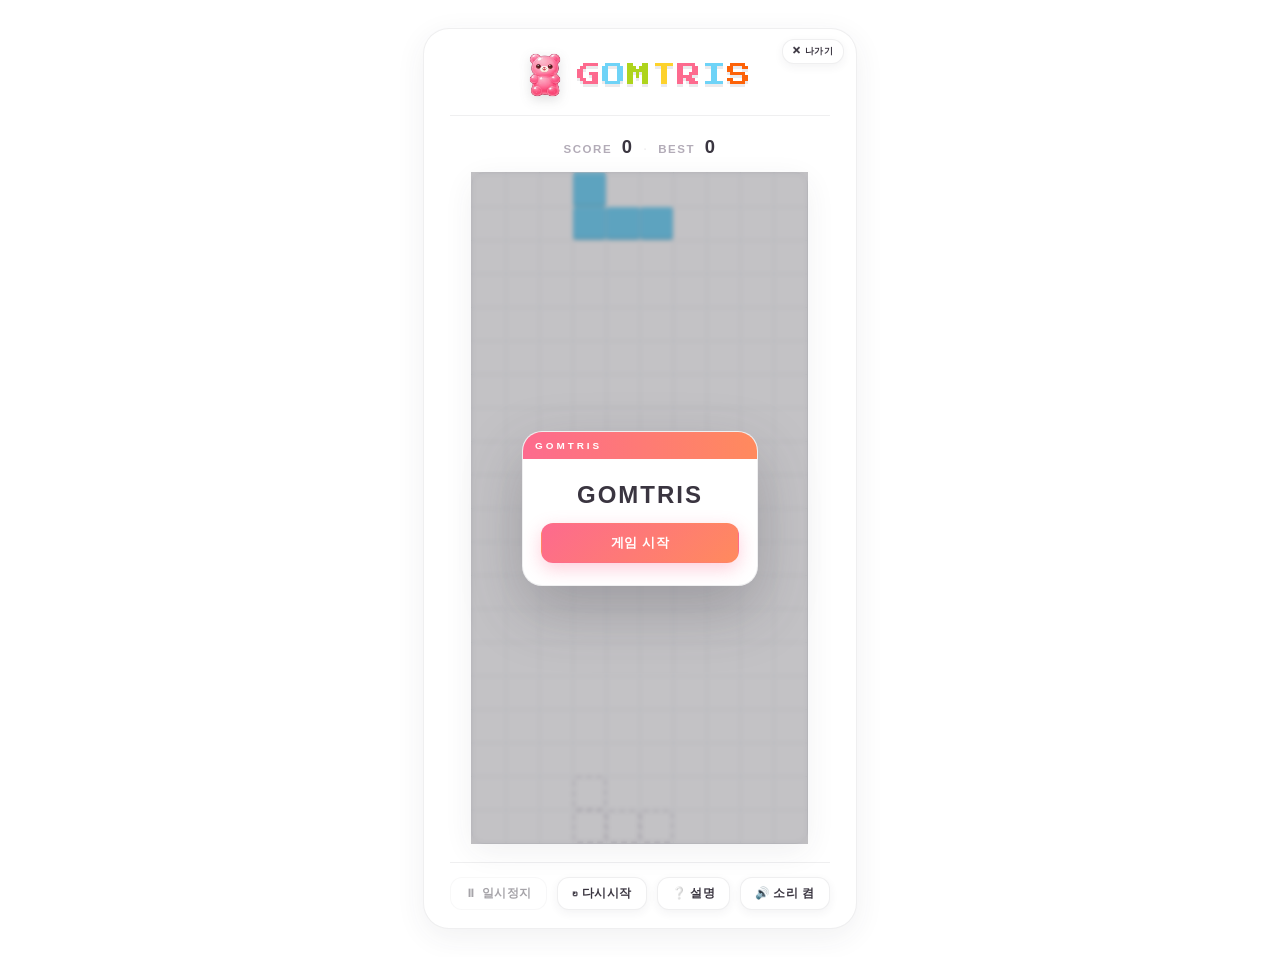
<file: index.html>
<!DOCTYPE html>
<html lang="ko">
<head>
<meta charset="UTF-8">
<meta name="viewport" content="width=device-width, initial-scale=1.0, maximum-scale=1.0, user-scalable=no, viewport-fit=cover">
<title>Gomtris · 곰트리스</title>
<!-- 픽셀풍 제목 폰트 (온라인) — 오프라인 시 monospace 폴백 -->
<link rel="preconnect" href="https://fonts.googleapis.com">
<link rel="preconnect" href="https://fonts.gstatic.com" crossorigin>
<link href="https://fonts.googleapis.com/css2?family=Press+Start+2P&display=swap" rel="stylesheet">
<link rel="stylesheet" href="src/css/style.css">

<!-- PWA -->
<link rel="manifest" href="manifest.json">
<meta name="theme-color" content="#fd6a8e">
<meta name="mobile-web-app-capable" content="yes">
<meta name="apple-mobile-web-app-capable" content="yes">
<meta name="apple-mobile-web-app-status-bar-style" content="default">
<meta name="apple-mobile-web-app-title" content="Gomtris">
<link rel="apple-touch-icon" href="icon-192.png">
</head>
<body>
  <div class="poster">
    <!-- 우측 최상단 나가기 -->
    <button id="exit-btn" class="exit-btn" title="나가기">✕ 나가기</button>

    <!-- 헤더 : 작은 젤리곰 로고 + 픽셀풍 멀티컬러 제목 -->
    <header class="poster-header">
      <img class="title-gom" src="assets/gomimg/pink.png" alt="">
      <h1 class="pixel-title" aria-label="GOMTRIS">
        <span style="color:#fd6a8e">G</span><span style="color:#6ed3f7">O</span><span style="color:#aed41c">M</span><span style="color:#fdd22c">T</span><span style="color:#fd6a8e">R</span><span style="color:#6ed3f7">I</span><span style="color:#fd6208">S</span>
      </h1>
    </header>

    <!-- 본문 -->
    <div class="layout">
      <!-- 점수: 텍스트 한 줄 (보드가 메인) -->
      <div class="scoreline">
        <span class="score-item">SCORE <b id="score">0</b></span>
        <span class="score-dot">·</span>
        <span class="score-item">BEST <b id="high">0</b></span>
      </div>

      <!-- 게임판 (메인) -->
      <div class="board-wrap">
        <div id="board" class="grid"></div>
        <div id="overlay" class="overlay show">
          <div class="overlay-window">
            <div class="overlay-bar">GOMTRIS</div>
            <div class="overlay-content">
              <h3 id="overlay-title">GOMTRIS</h3>
              <p id="overlay-text" style="display:none"></p>
              <button id="start" class="primary">게임 시작</button>
            </div>
          </div>
        </div>
      </div>
    </div>

    <!-- 툴바 -->
    <div class="toolbar">
      <button id="pause-btn">⏸ 일시정지</button>
      <button id="restart-btn">↻ 다시시작</button>
      <button id="help-btn">❔ 설명</button>
      <button id="mute-btn">🔊 소리 켬</button>
    </div>
  </div>

  <!-- 도움말 패널 -->
  <div id="help" class="help-overlay">
    <div class="help-card">
      <div class="help-bar">게임 방법 · HOW TO PLAY</div>
      <div class="help-body">

        <section class="help-sec">
          <h4>🎮 조작</h4>
          <dl class="keylist">
            <dt><kbd>←</kbd><kbd>→</kbd></dt><dd>좌우 이동</dd>
            <dt><kbd>↓</kbd><kbd>Space</kbd></dt><dd>빨리 내리기</dd>
            <dt><kbd>↑</kbd><kbd>X</kbd></dt><dd>회전</dd>
          </dl>
          <p class="help-touch">📱 <b>폰</b> — 좌우 드래그=이동 · 탭=회전 · 꾹 누르기=빨리 내리기</p>
        </section>

        <section class="help-sec">
          <h4>📜 규칙</h4>
          <ul class="rules">
            <li>가로 한 줄을 가득 채우면 사라지고 점수 획득</li>
            <li>한 번에 여러 줄 지울수록 점수 UP<br>
              <span class="dim">1줄 100 · 2줄 300 · 3줄 500 · 4줄(테트리스) 800점, 레벨이 높을수록 배수</span></li>
            <li>10줄마다 <b>레벨</b>이 올라 낙하 속도와 배경음 템포가 빨라짐</li>
          </ul>
        </section>

      </div>
      <button class="help-close-btn">✕ 닫기</button>
    </div>
  </div>

  <!-- 스크립트 -->
  <script src="src/js/config.js"></script>
  <script src="src/js/audio.js"></script>
  <script src="src/js/tetrominoes.js"></script>
  <script src="src/js/board.js"></script>
  <script src="src/js/renderer.js"></script>
  <script src="src/js/game.js"></script>
  <script src="src/js/input.js"></script>
  <script src="src/js/touch.js"></script>
  <script src="src/js/main.js"></script>

  <!-- 서비스워커 등록 (PWA 오프라인/설치). file:// 에선 조용히 무시 -->
  <script>
    if ('serviceWorker' in navigator) {
      window.addEventListener('load', function () {
        navigator.serviceWorker.register('sw.js').catch(function () {});
      });
    }
  </script>
</body>
</html>
</file>
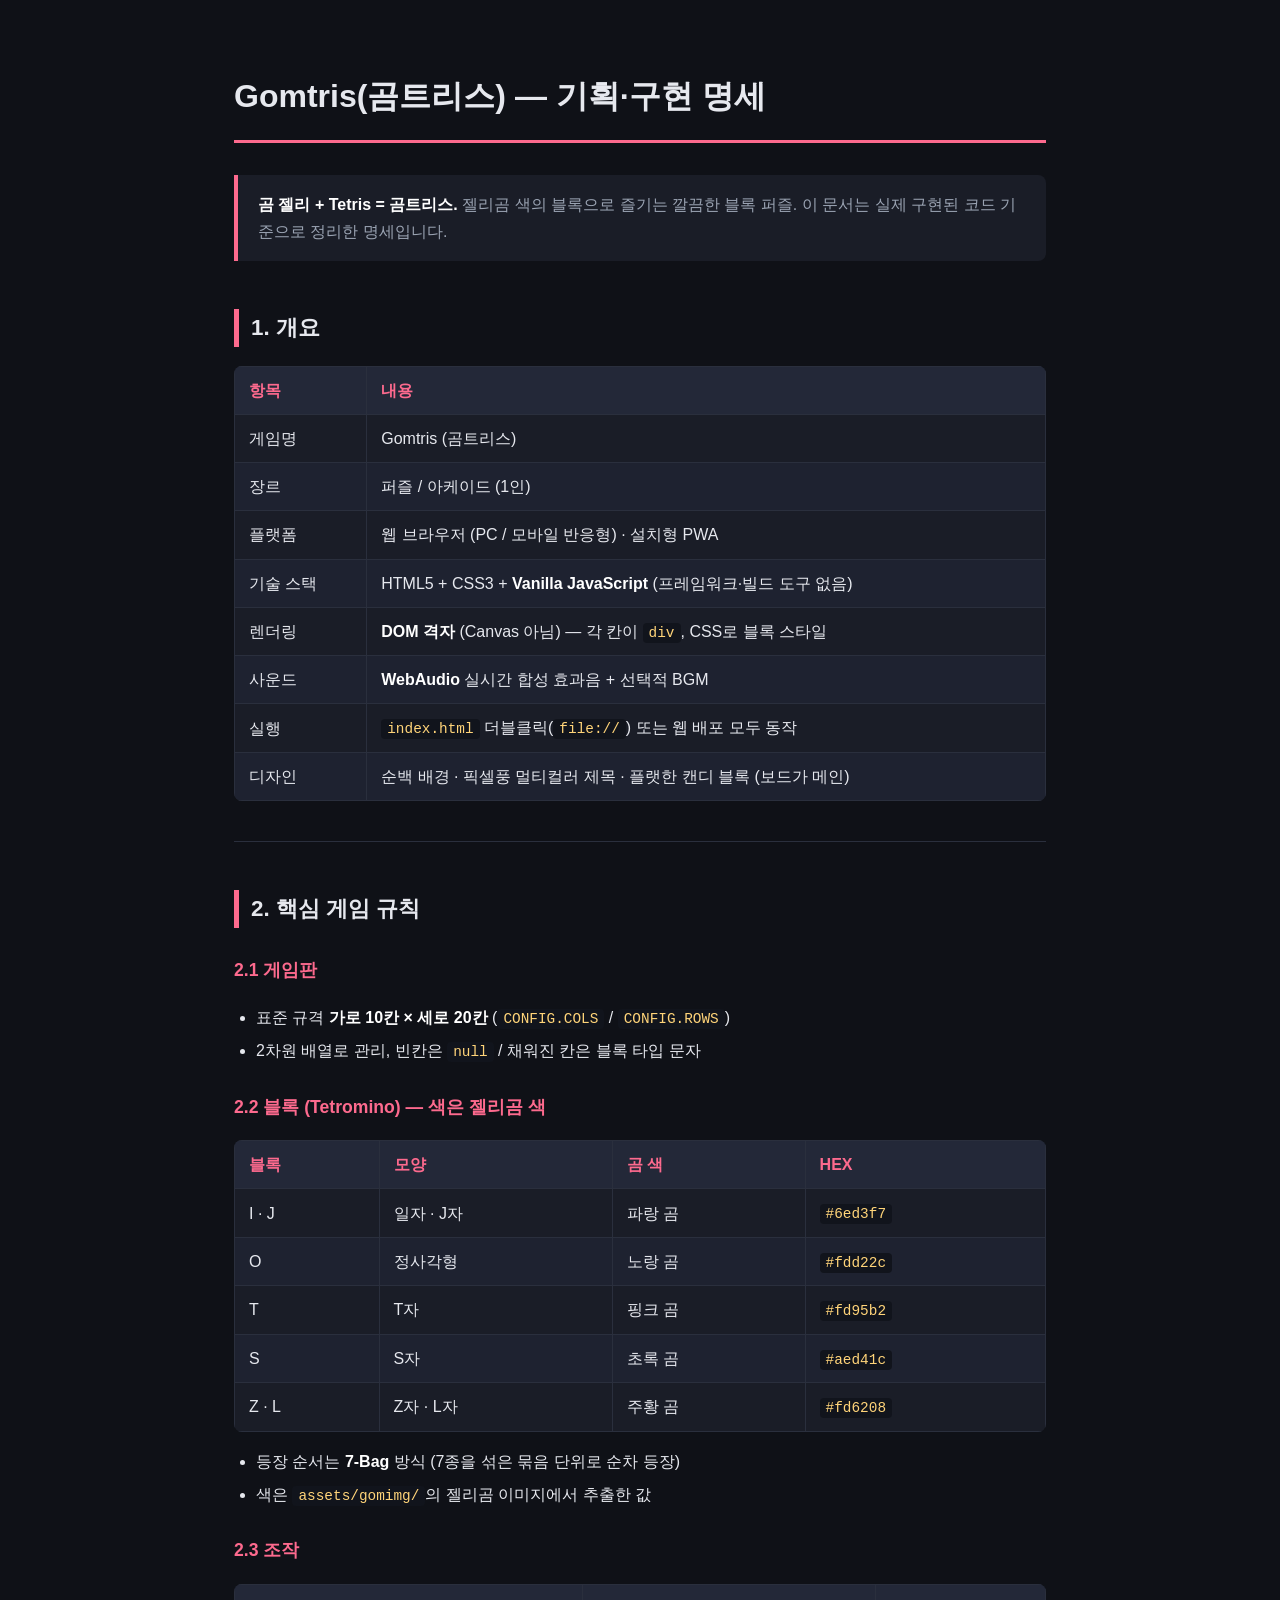
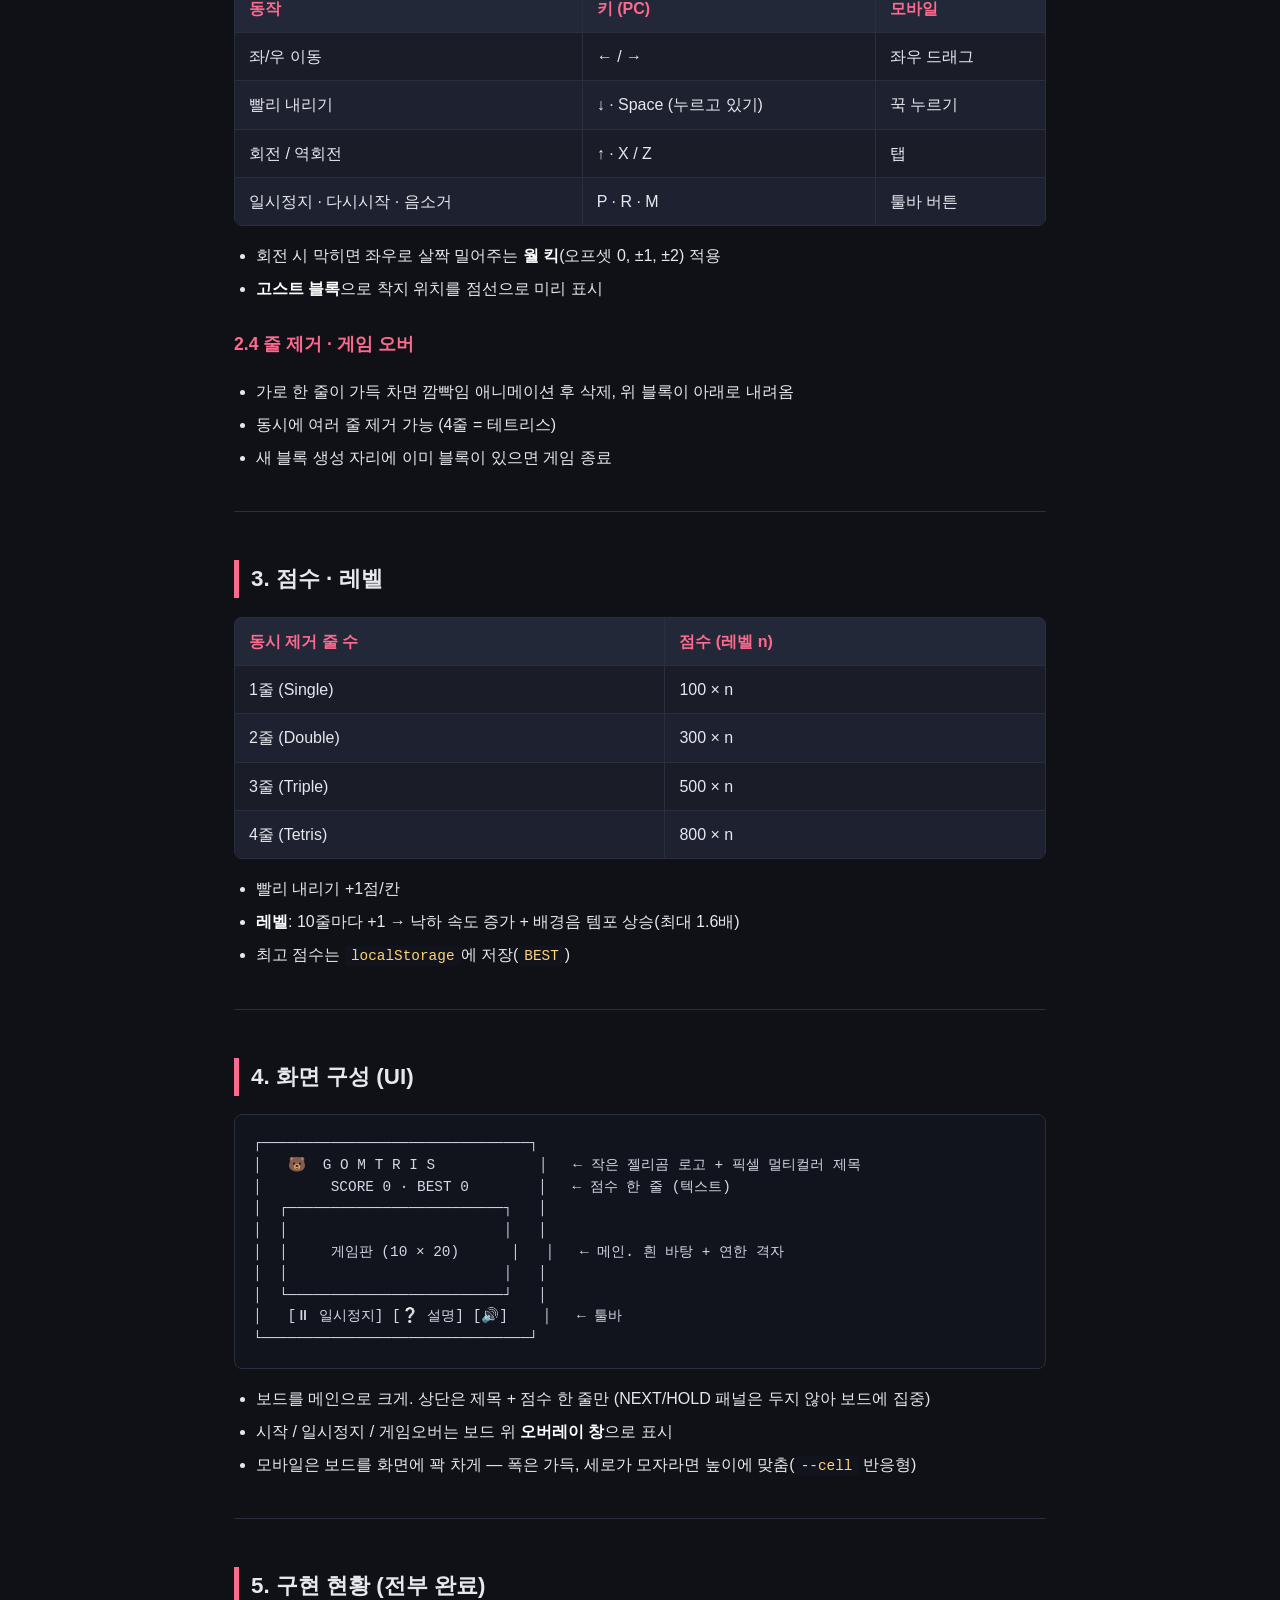
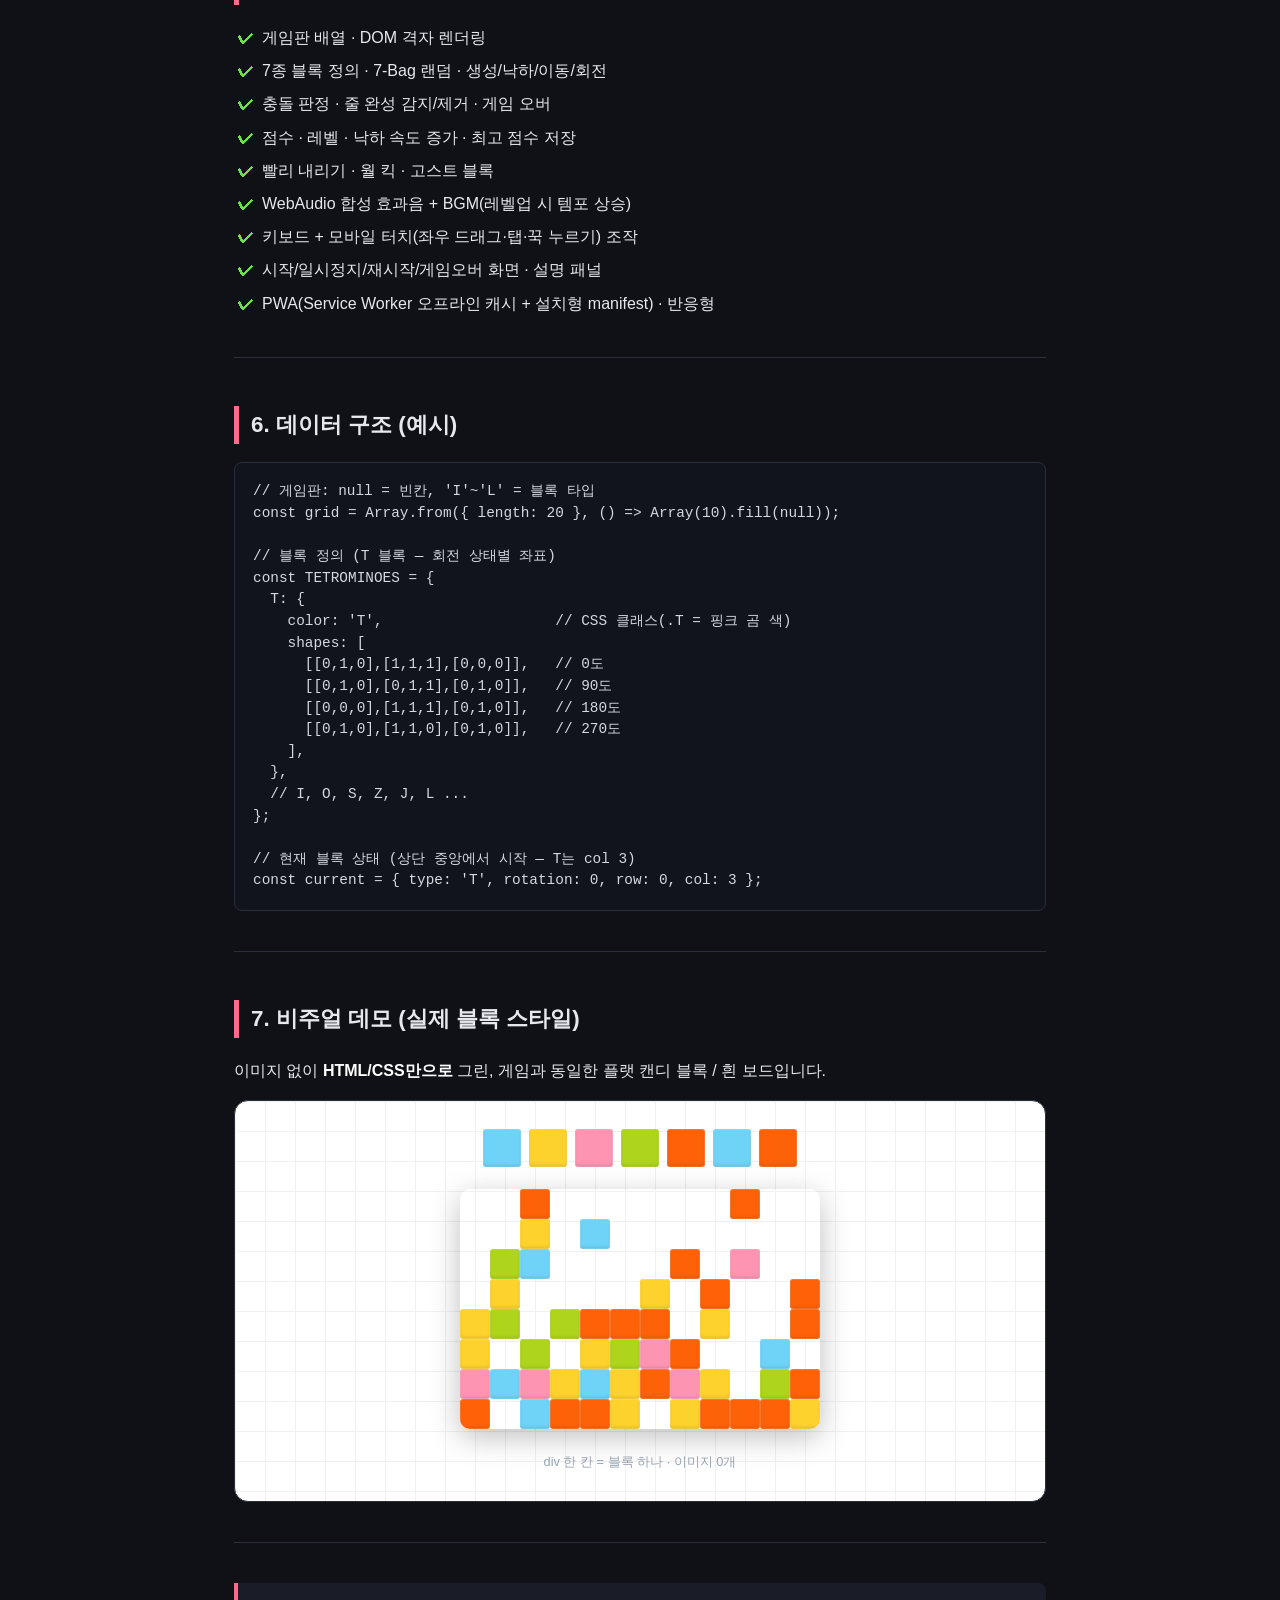
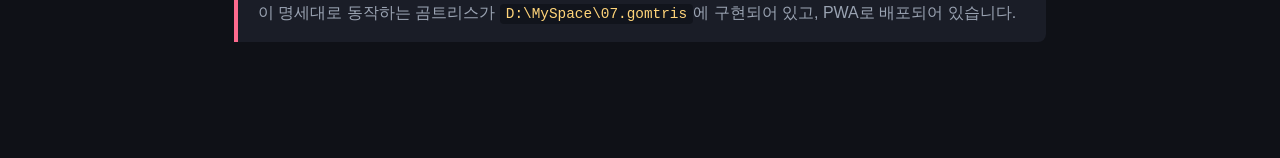
<file: docs/tetris-game-plan.html>
<!DOCTYPE html>
<html lang="ko">
<head>
<meta charset="UTF-8">
<meta name="viewport" content="width=device-width, initial-scale=1.0">
<title>Gomtris(곰트리스) 게임 기획·구현 명세</title>
<style>
  :root {
    --bg: #0f1117;
    --card: #1a1d27;
    --text: #e6e8ee;
    --muted: #9aa3b2;
    --accent: #fd6a8e;
    --border: #2a2f3d;
    --code-bg: #11141c;
  }
  * { box-sizing: border-box; }
  body {
    margin: 0;
    background: var(--bg);
    color: var(--text);
    font-family: "Segoe UI", "Malgun Gothic", "Apple SD Gothic Neo", sans-serif;
    line-height: 1.7;
  }
  .wrap { max-width: 860px; margin: 0 auto; padding: 48px 24px 96px; }
  h1 { font-size: 2rem; border-bottom: 3px solid var(--accent); padding-bottom: 16px; margin-bottom: 32px; }
  h2 { font-size: 1.4rem; margin-top: 48px; padding-left: 12px; border-left: 5px solid var(--accent); }
  h3 { font-size: 1.1rem; margin-top: 28px; color: var(--accent); }
  table { width: 100%; border-collapse: collapse; margin: 16px 0; background: var(--card); border-radius: 8px; overflow: hidden; }
  th, td { border: 1px solid var(--border); padding: 10px 14px; text-align: left; }
  th { background: #232838; color: var(--accent); font-weight: 600; }
  tr:nth-child(even) td { background: #1e2230; }
  code { background: var(--code-bg); padding: 2px 6px; border-radius: 4px; font-family: "Consolas", "D2Coding", monospace; font-size: 0.9em; color: #ffd479; }
  pre { background: var(--code-bg); border: 1px solid var(--border); border-radius: 8px; padding: 18px; overflow-x: auto; line-height: 1.5; }
  pre code { background: none; padding: 0; color: #d4d8e2; }
  ul { padding-left: 22px; }
  li { margin: 6px 0; }
  hr { border: none; border-top: 1px solid var(--border); margin: 40px 0; }
  blockquote { background: var(--card); border-left: 4px solid var(--accent); margin: 24px 0; padding: 16px 20px; border-radius: 0 8px 8px 0; color: var(--muted); }
  strong { color: #fff; }
  .done::before { content: "✔"; margin-right: 8px; color: #6ee04a; }

  /* ===== 비주얼 데모 — 실제 게임과 동일한 플랫 캔디 블록 / 흰 보드 ===== */
  .demo {
    background: #ffffff;
    background-image:
      linear-gradient(#eef0f3 1px, transparent 1px),
      linear-gradient(90deg, #eef0f3 1px, transparent 1px);
    background-size: 30px 30px;
    padding: 28px;
    border-radius: 14px;
    border: 1px solid var(--border);
    display: flex; flex-direction: column; align-items: center; gap: 22px;
    margin: 16px 0;
  }
  .palette { display: flex; gap: 8px; }
  .cell { width: 30px; height: 30px; }
  .palette .cell { width: 38px; height: 38px; }
  .block {
    border-radius: 3px;
    box-shadow: inset 0 0 0 1px rgba(255,255,255,0.14), inset 0 -2px 3px rgba(0,0,0,0.10);
  }
  /* 색 = 젤리곰 이미지에서 추출 */
  .I, .J { background:#6ed3f7; }  /* 파랑 곰 */
  .O { background:#fdd22c; }      /* 노랑 곰 */
  .T { background:#fd95b2; }      /* 핑크 곰 */
  .S { background:#aed41c; }      /* 초록 곰 */
  .Z, .L { background:#fd6208; }  /* 주황 곰 */
  .board {
    display: grid;
    grid-template-columns: repeat(12, 30px);
    grid-template-rows: repeat(8, 30px);
    border-radius: 10px; overflow: hidden;
    box-shadow: 0 8px 30px rgba(0,0,0,0.25);
  }
  .demo .caption { font-size:.8rem; color:var(--muted); margin:0; }
</style>
</head>
<body>
<div class="wrap">

<h1>Gomtris(곰트리스) — 기획·구현 명세</h1>
<blockquote>
  <strong>곰 젤리 + Tetris = 곰트리스.</strong> 젤리곰 색의 블록으로 즐기는 깔끔한 블록 퍼즐.
  이 문서는 실제 구현된 코드 기준으로 정리한 명세입니다.
</blockquote>

<h2>1. 개요</h2>
<table>
  <thead><tr><th>항목</th><th>내용</th></tr></thead>
  <tbody>
    <tr><td>게임명</td><td>Gomtris (곰트리스)</td></tr>
    <tr><td>장르</td><td>퍼즐 / 아케이드 (1인)</td></tr>
    <tr><td>플랫폼</td><td>웹 브라우저 (PC / 모바일 반응형) · 설치형 PWA</td></tr>
    <tr><td>기술 스택</td><td>HTML5 + CSS3 + <strong>Vanilla JavaScript</strong> (프레임워크·빌드 도구 없음)</td></tr>
    <tr><td>렌더링</td><td><strong>DOM 격자</strong> (Canvas 아님) — 각 칸이 <code>div</code>, CSS로 블록 스타일</td></tr>
    <tr><td>사운드</td><td><strong>WebAudio</strong> 실시간 합성 효과음 + 선택적 BGM</td></tr>
    <tr><td>실행</td><td><code>index.html</code> 더블클릭(<code>file://</code>) 또는 웹 배포 모두 동작</td></tr>
    <tr><td>디자인</td><td>순백 배경 · 픽셀풍 멀티컬러 제목 · 플랫한 캔디 블록 (보드가 메인)</td></tr>
  </tbody>
</table>

<hr>

<h2>2. 핵심 게임 규칙</h2>

<h3>2.1 게임판</h3>
<ul>
  <li>표준 규격 <strong>가로 10칸 × 세로 20칸</strong> (<code>CONFIG.COLS</code> / <code>CONFIG.ROWS</code>)</li>
  <li>2차원 배열로 관리, 빈칸은 <code>null</code> / 채워진 칸은 블록 타입 문자</li>
</ul>

<h3>2.2 블록 (Tetromino) — 색은 젤리곰 색</h3>
<table>
  <thead><tr><th>블록</th><th>모양</th><th>곰 색</th><th>HEX</th></tr></thead>
  <tbody>
    <tr><td>I · J</td><td>일자 · J자</td><td>파랑 곰</td><td><code>#6ed3f7</code></td></tr>
    <tr><td>O</td><td>정사각형</td><td>노랑 곰</td><td><code>#fdd22c</code></td></tr>
    <tr><td>T</td><td>T자</td><td>핑크 곰</td><td><code>#fd95b2</code></td></tr>
    <tr><td>S</td><td>S자</td><td>초록 곰</td><td><code>#aed41c</code></td></tr>
    <tr><td>Z · L</td><td>Z자 · L자</td><td>주황 곰</td><td><code>#fd6208</code></td></tr>
  </tbody>
</table>
<ul>
  <li>등장 순서는 <strong>7-Bag</strong> 방식 (7종을 섞은 묶음 단위로 순차 등장)</li>
  <li>색은 <code>assets/gomimg/</code>의 젤리곰 이미지에서 추출한 값</li>
</ul>

<h3>2.3 조작</h3>
<table>
  <thead><tr><th>동작</th><th>키 (PC)</th><th>모바일</th></tr></thead>
  <tbody>
    <tr><td>좌/우 이동</td><td>← / →</td><td>좌우 드래그</td></tr>
    <tr><td>빨리 내리기</td><td>↓ · Space (누르고 있기)</td><td>꾹 누르기</td></tr>
    <tr><td>회전 / 역회전</td><td>↑ · X / Z</td><td>탭</td></tr>
    <tr><td>일시정지 · 다시시작 · 음소거</td><td>P · R · M</td><td>툴바 버튼</td></tr>
  </tbody>
</table>
<ul>
  <li>회전 시 막히면 좌우로 살짝 밀어주는 <strong>월 킥</strong>(오프셋 0, ±1, ±2) 적용</li>
  <li><strong>고스트 블록</strong>으로 착지 위치를 점선으로 미리 표시</li>
</ul>

<h3>2.4 줄 제거 · 게임 오버</h3>
<ul>
  <li>가로 한 줄이 가득 차면 깜빡임 애니메이션 후 삭제, 위 블록이 아래로 내려옴</li>
  <li>동시에 여러 줄 제거 가능 (4줄 = 테트리스)</li>
  <li>새 블록 생성 자리에 이미 블록이 있으면 게임 종료</li>
</ul>

<hr>

<h2>3. 점수 · 레벨</h2>
<table>
  <thead><tr><th>동시 제거 줄 수</th><th>점수 (레벨 n)</th></tr></thead>
  <tbody>
    <tr><td>1줄 (Single)</td><td>100 × n</td></tr>
    <tr><td>2줄 (Double)</td><td>300 × n</td></tr>
    <tr><td>3줄 (Triple)</td><td>500 × n</td></tr>
    <tr><td>4줄 (Tetris)</td><td>800 × n</td></tr>
  </tbody>
</table>
<ul>
  <li>빨리 내리기 +1점/칸</li>
  <li><strong>레벨</strong>: 10줄마다 +1 → 낙하 속도 증가 + 배경음 템포 상승(최대 1.6배)</li>
  <li>최고 점수는 <code>localStorage</code>에 저장(<code>BEST</code>)</li>
</ul>

<hr>

<h2>4. 화면 구성 (UI)</h2>
<pre><code>┌───────────────────────────────┐
│   🐻  G O M T R I S            │   ← 작은 젤리곰 로고 + 픽셀 멀티컬러 제목
│        SCORE 0 · BEST 0        │   ← 점수 한 줄 (텍스트)
│  ┌─────────────────────────┐   │
│  │                         │   │
│  │     게임판 (10 × 20)      │   │   ← 메인. 흰 바탕 + 연한 격자
│  │                         │   │
│  └─────────────────────────┘   │
│   [⏸ 일시정지] [❔ 설명] [🔊]    │   ← 툴바
└───────────────────────────────┘</code></pre>
<ul>
  <li>보드를 메인으로 크게. 상단은 제목 + 점수 한 줄만 (NEXT/HOLD 패널은 두지 않아 보드에 집중)</li>
  <li>시작 / 일시정지 / 게임오버는 보드 위 <strong>오버레이 창</strong>으로 표시</li>
  <li>모바일은 보드를 화면에 꽉 차게 — 폭은 가득, 세로가 모자라면 높이에 맞춤(<code>--cell</code> 반응형)</li>
</ul>

<hr>

<h2>5. 구현 현황 (전부 완료)</h2>
<ul style="list-style:none; padding-left:4px;">
  <li class="done">게임판 배열 · DOM 격자 렌더링</li>
  <li class="done">7종 블록 정의 · 7-Bag 랜덤 · 생성/낙하/이동/회전</li>
  <li class="done">충돌 판정 · 줄 완성 감지/제거 · 게임 오버</li>
  <li class="done">점수 · 레벨 · 낙하 속도 증가 · 최고 점수 저장</li>
  <li class="done">빨리 내리기 · 월 킥 · 고스트 블록</li>
  <li class="done">WebAudio 합성 효과음 + BGM(레벨업 시 템포 상승)</li>
  <li class="done">키보드 + 모바일 터치(좌우 드래그·탭·꾹 누르기) 조작</li>
  <li class="done">시작/일시정지/재시작/게임오버 화면 · 설명 패널</li>
  <li class="done">PWA(Service Worker 오프라인 캐시 + 설치형 manifest) · 반응형</li>
</ul>

<hr>

<h2>6. 데이터 구조 (예시)</h2>
<pre><code>// 게임판: null = 빈칸, 'I'~'L' = 블록 타입
const grid = Array.from({ length: 20 }, () =&gt; Array(10).fill(null));

// 블록 정의 (T 블록 — 회전 상태별 좌표)
const TETROMINOES = {
  T: {
    color: 'T',                    // CSS 클래스(.T = 핑크 곰 색)
    shapes: [
      [[0,1,0],[1,1,1],[0,0,0]],   // 0도
      [[0,1,0],[0,1,1],[0,1,0]],   // 90도
      [[0,0,0],[1,1,1],[0,1,0]],   // 180도
      [[0,1,0],[1,1,0],[0,1,0]],   // 270도
    ],
  },
  // I, O, S, Z, J, L ...
};

// 현재 블록 상태 (상단 중앙에서 시작 — T는 col 3)
const current = { type: 'T', rotation: 0, row: 0, col: 3 };</code></pre>

<hr>

<h2>7. 비주얼 데모 (실제 블록 스타일)</h2>
<p>이미지 없이 <strong>HTML/CSS만으로</strong> 그린, 게임과 동일한 플랫 캔디 블록 / 흰 보드입니다.</p>
<div class="demo">
  <div class="palette">
    <div class="cell block I"></div>
    <div class="cell block O"></div>
    <div class="cell block T"></div>
    <div class="cell block S"></div>
    <div class="cell block Z"></div>
    <div class="cell block J"></div>
    <div class="cell block L"></div>
  </div>
  <div class="board" id="demoBoard"></div>
  <p class="caption">div 한 칸 = 블록 하나 · 이미지 0개</p>
</div>

<hr>

<blockquote>
이 명세대로 동작하는 곰트리스가 <code>D:\MySpace\07.gomtris</code>에 구현되어 있고,
PWA로 배포되어 있습니다.
</blockquote>

<script>
  // 데모용 무작위 블록 채우기
  (function () {
    const types = ['I','O','T','S','Z','J','L'];
    const board = document.getElementById('demoBoard');
    const cols = 12, rows = 8;
    for (let i = 0; i < cols * rows; i++) {
      const div = document.createElement('div');
      div.className = 'cell';
      const row = Math.floor(i / cols);
      const fillChance = (row + 1) / rows * 0.9;
      if (Math.random() < fillChance) {
        div.classList.add('block', types[Math.floor(Math.random() * types.length)]);
      }
      board.appendChild(div);
    }
  })();
</script>

</div>
</body>
</html>
</file>
<file: src/css/style.css>
/* style.css — Gomtris : 깨끗한 흰 배경 + 픽셀풍 멀티컬러 제목 + 플랫 캔디 블록 */
:root {
  /* 데스크톱: 세로 화면에 맞춰 최대한 크게 (최대 36px) */
  --cell: min(36px, calc((100vh - 230px) / 20));
  --ink: #3a3540;
  --board-bg: #ffffff;
  --card: #ffffff;
  --muted: #b3acb8;
  --pink: #fd6a8e;
  --line: rgba(58,53,64,0.08);             /* 아주 옅은 테두리 */
  --grid: #eef0f3;                         /* 보드 격자선 (연한 회색) */
  --soft: 0 8px 30px rgba(58,53,64,0.07);  /* 부드러운 그림자 */
}
* { box-sizing: border-box; }
body {
  margin: 0;
  min-height: 100vh;
  display: flex;
  flex-direction: column;
  align-items: center;
  justify-content: center;
  gap: 18px;
  padding: 28px 16px;
  font-family: "Helvetica Neue", Arial, "Apple SD Gothic Neo", "Malgun Gothic", sans-serif;
  color: var(--ink);
  background: #ffffff;
}

/* ===== 포스터 프레임 ===== */
.poster {
  position: relative;
  z-index: 1;
  overflow: hidden;
  background: var(--card);
  border: 1px solid var(--line);
  border-radius: 26px;
  box-shadow: var(--soft);
  padding: 22px 26px 18px;
}
.poster-header {
  display: flex;
  align-items: center;
  justify-content: center;
  gap: 14px;
  border-bottom: 1px solid var(--line);
  padding-bottom: 16px;
  margin-bottom: 20px;
}
h1 { margin: 0; }
/* 픽셀풍 멀티컬러 제목 (글자별 색은 인라인) */
.pixel-title {
  font-family: "Press Start 2P", "Courier New", monospace;
  font-size: 1.5rem;
  font-weight: 400;
  letter-spacing: 1px;
  line-height: 1;
  filter: drop-shadow(0 3px 0 rgba(58,53,64,0.10));
}
.pixel-title span { display: inline-block; }
/* 제목 옆 작은 젤리곰 로고 */
.title-gom {
  width: 36px; height: auto; display: block;
  filter: drop-shadow(0 4px 6px rgba(58,53,64,0.16));
}
/* 우측 최상단 나가기 */
.exit-btn {
  position: absolute; top: 10px; right: 12px; z-index: 6;
  font-size: .58rem; padding: 5px 9px; letter-spacing: .5px; background: #fff;
}
.exit-btn:hover { background: var(--ink); color: #fff; }

/* ===== 레이아웃 (점수 한 줄 위, 보드 메인 아래) ===== */
.layout { display: flex; flex-direction: column; align-items: center; gap: 14px; }
/* 점수 텍스트 한 줄 */
.scoreline {
  display: flex; align-items: baseline; justify-content: center; gap: 10px;
  font-size: .72rem; font-weight: 800; letter-spacing: 1.5px;
  text-transform: uppercase; color: var(--muted);
}
.score-item b { color: var(--ink); font-size: 1.15rem; font-variant-numeric: tabular-nums; margin-left: 5px; }
.score-dot { color: var(--line); }
.board-wrap { position: relative; }

/* ===== 격자 / 보드 ===== */
.grid {
  display: grid;
  grid-template-columns: repeat(var(--cols), var(--cell));
  grid-template-rows: repeat(var(--rows), var(--cell));
  background-color: var(--board-bg);
  background-image:
    linear-gradient(var(--grid) 1px, transparent 1px),
    linear-gradient(90deg, var(--grid) 1px, transparent 1px);
  background-size: var(--cell) var(--cell);
}
#board {
  position: relative;
  z-index: 1;
  border: 1px solid var(--line);
  border-radius: 14px;
  box-shadow: var(--soft);
  overflow: hidden;
  touch-action: none;
  user-select: none;
}
.cell { width: var(--cell); height: var(--cell); }

/* ===== 블록 — 납작한 사각(살짝만 둥근 모서리) ===== */
.block {
  border-radius: 3px;
  box-shadow:
    inset 0 0 0 1px rgba(255,255,255,0.14),
    inset 0 -2px 3px rgba(0,0,0,0.10);
}
.block.ghost {
  background: transparent !important;
  background-image: none !important;
  border: 2px dashed var(--muted);
  box-shadow: none;
  opacity: 0.4;
}
.cell.clearing {
  animation: flash 0.16s steps(2, start) 1;
  background: var(--ink) !important;
  border-color: var(--ink) !important;
}
@keyframes flash { 0%,100% { opacity: 1; } 50% { opacity: 0.1; } }

/* 블록 색 = 젤리곰 이미지에서 추출한 색 (background-color 로 두어 광택 유지) */
.I { background-color:#6ed3f7; }  /* 파랑 곰 */
.J { background-color:#6ed3f7; }  /* 파랑 곰 */
.O { background-color:#fdd22c; }  /* 노랑 곰 */
.T { background-color:#fd95b2; }  /* 핑크 곰 */
.S { background-color:#aed41c; }  /* 초록 곰 */
.Z { background-color:#fd6208; }  /* 주황 곰 */
.L { background-color:#fd6208; }  /* 주황 곰 */

/* ===== 시작/일시정지/게임오버 오버레이 (보드 위 중앙) ===== */
.overlay {
  position: absolute;
  inset: 0;
  z-index: 3;
  display: none;
  align-items: center;
  justify-content: center;
  background: rgba(58,53,64,0.30);
  backdrop-filter: blur(2px);
  padding: 16px;
}
.overlay.show { display: flex; }
.overlay-window {
  width: 236px;
  background: var(--card);
  border: 1px solid var(--line);
  border-radius: 20px;
  box-shadow: 0 24px 60px rgba(58,53,64,0.28);
  overflow: hidden;
}
.overlay-bar {
  background: linear-gradient(90deg, var(--pink), #ff8a5d);
  color: #fff;
  font-size: .62rem;
  font-weight: 800;
  letter-spacing: 3px;
  text-transform: uppercase;
  padding: 8px 12px;
}
.overlay-content {
  padding: 22px 18px;
  text-align: center;
  display: flex;
  flex-direction: column;
  align-items: center;
  gap: 14px;
}
.overlay-content h3 { margin: 0; font-size: 1.5rem; font-weight: 900; letter-spacing: 2px; }
.overlay-content p { margin: 0; font-size: .76rem; color: var(--muted); }
.overlay-content .primary { width: 100%; }

/* ===== 버튼 ===== */
button {
  cursor: pointer;
  font-family: inherit;
  font-weight: 700;
  letter-spacing: .5px;
  border: 1px solid var(--line);
  border-radius: 12px;
  background: #fff;
  color: var(--ink);
  padding: 10px 18px;
  font-size: .82rem;
  box-shadow: 0 3px 10px rgba(58,53,64,0.06);
  transition: background .15s, color .15s, transform .08s, box-shadow .15s;
}
button:hover { transform: translateY(-1px); box-shadow: 0 6px 16px rgba(58,53,64,0.12); }
button:active { transform: translateY(0); box-shadow: 0 2px 6px rgba(58,53,64,0.08); }
button:disabled { opacity: 0.45; cursor: default; transform: none; box-shadow: none; }
.primary {
  background: linear-gradient(135deg, var(--pink), #ff8a5d);
  color: #fff; border-color: transparent;
  box-shadow: 0 6px 18px rgba(253,106,142,0.32);
}
.primary:hover { box-shadow: 0 10px 24px rgba(253,106,142,0.42); }
#mute-btn.off { color: var(--muted); }

/* 키 표시 */
kbd {
  background: #f3f1f4;
  border: 1.5px solid var(--ink);
  padding: 1px 6px;
  font-size: .72rem;
  font-family: inherit;
  font-weight: 700;
  color: var(--ink);
}

/* ===== 툴바 ===== */
.toolbar {
  display: flex;
  gap: 10px;
  justify-content: center;
  flex-wrap: wrap;
  margin-top: 18px;
  padding-top: 14px;
  border-top: 1px solid var(--line);
}
.toolbar button { font-size: .72rem; padding: 8px 14px; }

/* ===== 도움말 ===== */
.help-overlay {
  position: fixed; inset: 0; display: none;
  align-items: center; justify-content: center;
  background: rgba(0,0,0,0.6);
  z-index: 100; padding: 20px; cursor: pointer;
}
.help-overlay.show { display: flex; }
.help-card {
  background: var(--card);
  border: 1px solid var(--line);
  border-radius: 20px;
  box-shadow: 0 24px 60px rgba(58,53,64,0.28);
  overflow: hidden;
  width: min(580px, 100%);
  cursor: default;
}
.help-bar {
  background: linear-gradient(90deg, var(--pink), #ff8a5d); color: #fff;
  font-weight: 800; letter-spacing: 2px; text-transform: uppercase;
  font-size: .8rem; padding: 12px 20px;
}
.help-body { display: flex; gap: 26px; padding: 22px 22px 6px; flex-wrap: wrap; }
.help-sec { flex: 1 1 240px; }
.help-sec h4 {
  margin: 0 0 14px; font-size: .82rem; font-weight: 900; letter-spacing: 1px;
  display: inline-block; background: var(--pink); color: #fff; padding: 4px 12px;
}
/* 키 → 동작 정렬 그리드 */
.keylist { display: grid; grid-template-columns: auto 1fr; gap: 9px 14px; margin: 0; align-items: center; }
.keylist dt { display: flex; gap: 4px; }
.keylist dd { margin: 0; font-size: .9rem; color: #333; }
.keylist .dim { color: var(--muted); font-size: .8rem; }
/* 규칙 목록 */
.rules { margin: 0; padding: 0; list-style: none; }
.rules li {
  font-size: .9rem; line-height: 1.5; color: #333;
  padding: 9px 0 9px 18px; position: relative;
  border-bottom: 1px dashed #e6e3ea;
}
.rules li:last-child { border-bottom: none; }
.rules li::before { content: "›"; position: absolute; left: 2px; color: var(--pink); font-weight: 900; }
.rules b { color: var(--ink); }
.help-touch {
  margin: 16px 0 0; font-size: .78rem; line-height: 1.5; color: #555;
  background: #f6f4f8; border: 1px solid var(--line); border-radius: 10px; padding: 8px 10px;
}
.help-touch b { color: var(--ink); }
.help-close-btn {
  display: block; width: calc(100% - 44px); margin: 14px 22px 22px;
  background: var(--ink); color: #fff;
}
.help-close-btn:hover { background: var(--pink); }
.help-card kbd {
  min-width: 24px; text-align: center; display: inline-block;
  font-size: .8rem; padding: 3px 8px;
}

/* ===== 모바일 (≤720px) — 보드를 화면에 꽉 차게 ===== */
@media (max-width: 720px) {
  body {
    padding: 0;
    gap: 0;
    /* 가로폭을 거의 꽉(9.7vw) 채우되, 세로가 모자라면 화면 높이에 맞춤 */
    --cell: min(9.7vw, calc((100vh - 130px) / 20));
    overflow-x: hidden;
  }
  .poster {
    width: 100%;
    border-width: 1px 0;
    padding: 4px 2px 6px;
  }
  .exit-btn { top: 6px; right: 8px; font-size: .52rem; padding: 4px 8px; }
  /* 헤더(제목)·점수를 위로 바짝 붙여 보드 공간 확보 */
  .poster-header { margin-top: 10px; padding-bottom: 5px; margin-bottom: 3px; gap: 8px; }
  .pixel-title { font-size: 1.25rem; letter-spacing: 0; }
  .title-gom { width: 32px; }

  .layout { gap: 3px; width: 100%; align-items: stretch; }
  /* SCORE/BEST 작게, 위로 */
  .scoreline { justify-content: center; gap: 8px; font-size: .56rem; }
  .score-item b { font-size: .9rem; margin-left: 3px; }
  #board { border-width: 2px; }
  .board-wrap { width: 100%; max-width: 100%; display: flex; justify-content: center; }
  /* 오버레이를 보드 폭에 맞춤 */
  .overlay { left: 50%; right: auto; transform: translateX(-50%); width: calc(var(--cell) * 10 + 4px); }

  .toolbar { margin-top: 6px; padding-top: 6px; gap: 6px; }
  .toolbar button { font-size: .62rem; padding: 7px 10px; }
}
</file>
